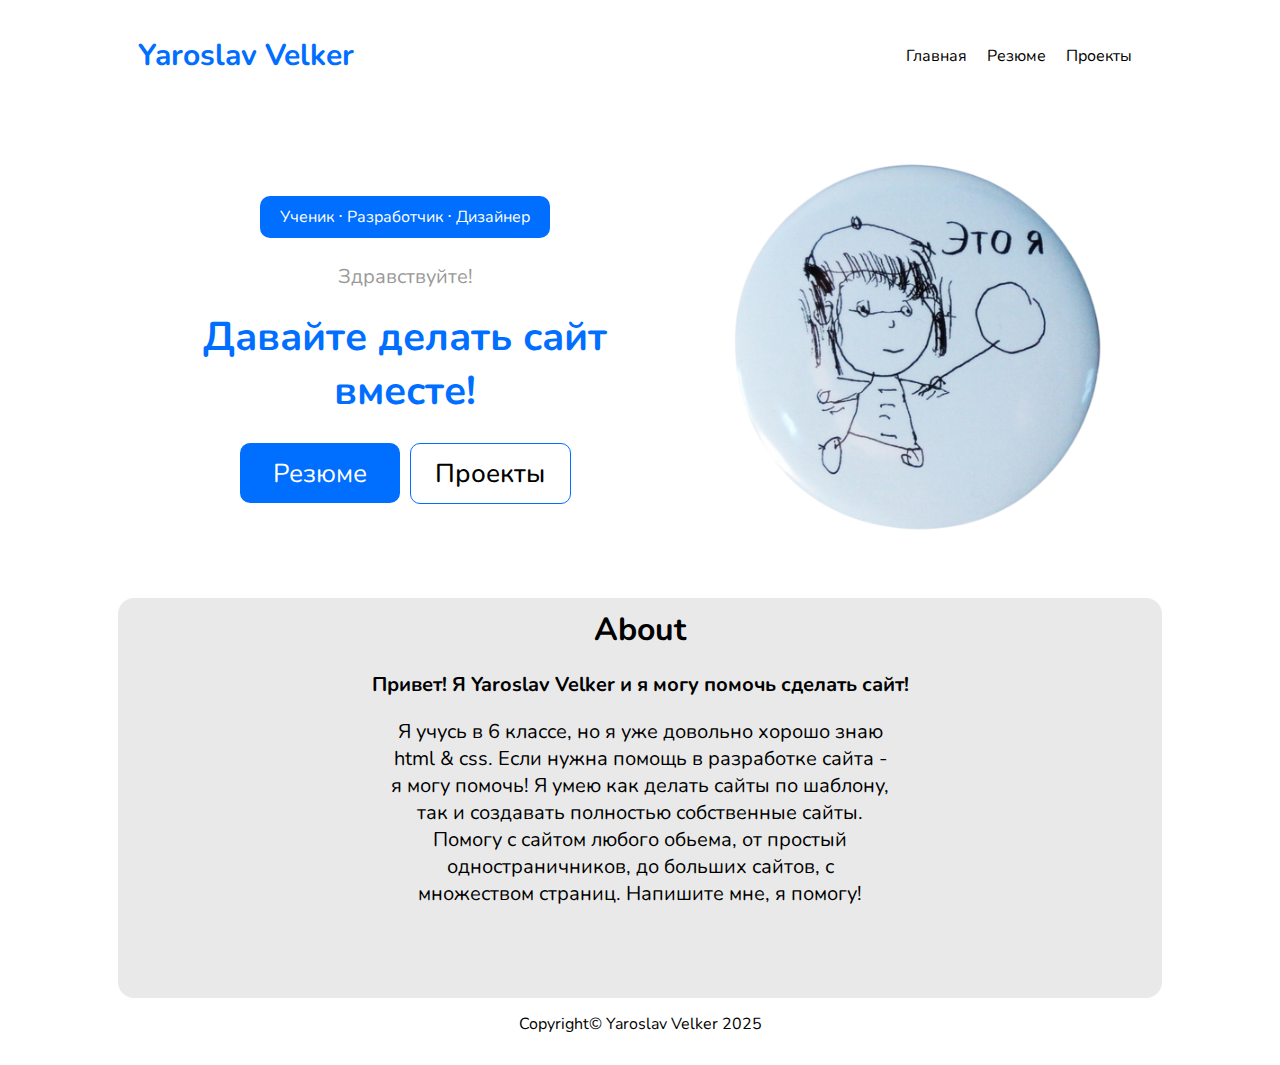
<file: index.html>
<!DOCTYPE html>
<html lang="ru">
<head>
    <meta charset="UTF-8">
    <meta name="viewport" content="width=device-width, initial-scale=1.0">
    <title>Document</title>
    <link rel="stylesheet" href="stylesheet.css">
</head>
<body>
    <header>
        <a href="index.html"><div class="button" id="base">Yaroslav Velker</div></a>
        <div class="menu">
            <a href="index.html"><p>Главная</p></a>
            <a href="resume.html"><p>Резюме</p></a>
            <a href="projects.html"><p>Проекты</p></a>
        </div>
    </header>
    <main>
        <section class="main">
            <div class="home">
                <div class="line">
                    <p class="linetext">Ученик ⋅ Разработчик ⋅ Дизайнер</p>
                </div>
                <p class="hi">
                    Здравствуйте!
                </p>        
                <p class="hi2">
                    Давайте делать сайт вместе!
                </p>
                <div class="choice">
                    <a href="resume.html">
                        <p class="r">
                            Резюме
                        </p>        
                    </a>
                    <a href="projects.html">
                    <p class="p">
                        Проекты
                    </p>
                    </a>
                </div>
            </div>
            <div class="photo">
                <img src="I.png" alt="I">
            </div>                         
        </section>
        <section class="about">
            <h3>About</h3>
            <h4>
                Привет! Я Yaroslav Velker и я могу помочь сделать сайт!
            </h4>
            <p class="text">
                Я учусь в 6 классе, но я уже довольно хорошо знаю html & css. Если нужна помощь в разработке сайта - я могу помочь! Я умею как делать сайты по шаблону, так и создавать полностью собственные сайты. Помогу с сайтом любого обьема, от простый одностраничников, до больших сайтов, с множеством страниц. Напишите мне, я помогу!
            </p>
        </section>
    </main>
    <footer>
        Copyright© Yaroslav Velker 2025
    </footer>
</body>
</html>
</file>
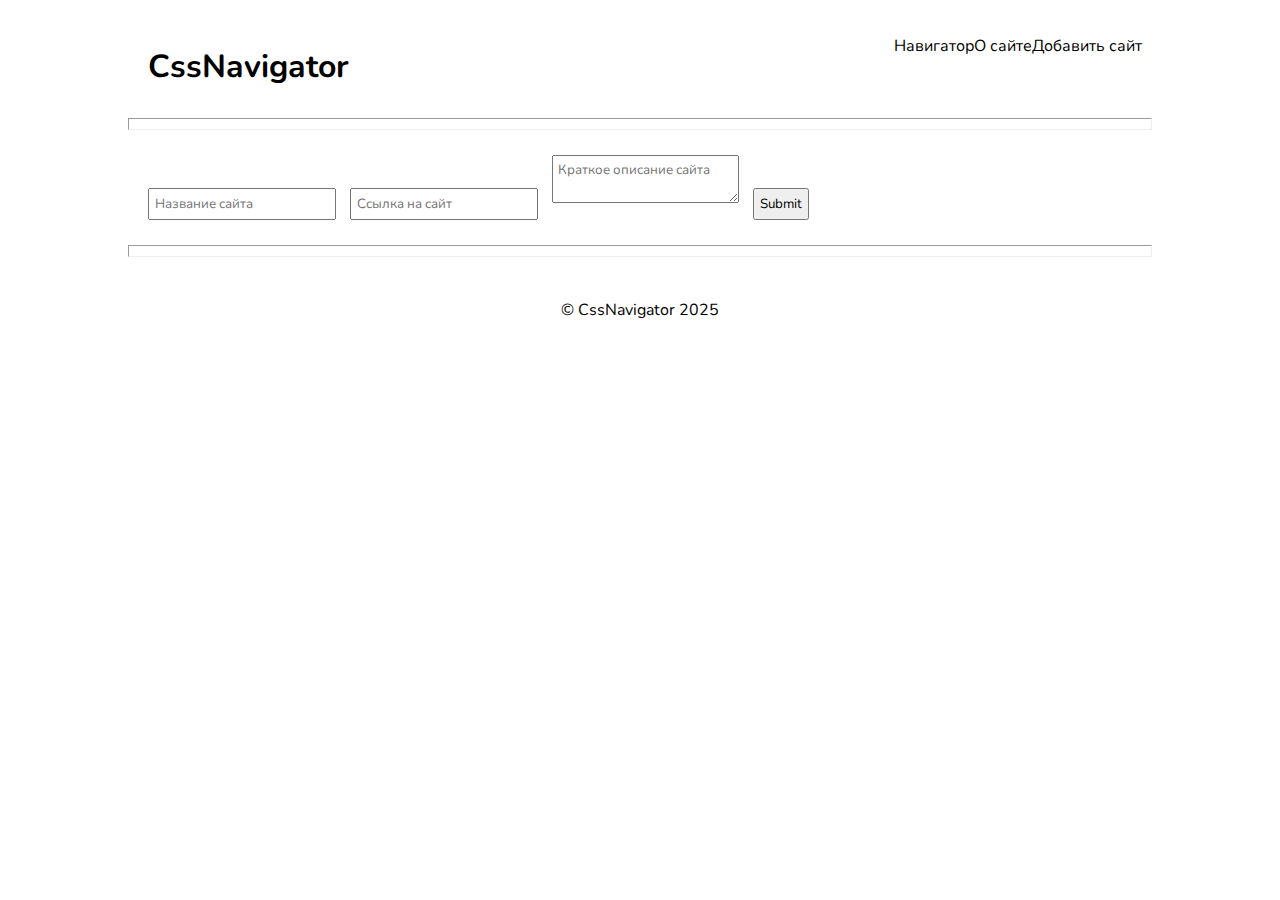
<file: form.html>
<!DOCTYPE html>
<html lang="ru">
<head>
	<meta charset="UTF-8">
	<meta name="viewport" content="width=device-width, initial-scale=1.0">
	<title>CssNavigator</title>
	<link rel="stylesheet" href="stylesheet.css">
</head>
<body>
	<header>
		<div class="logo">
			<a href="index.html"><h1>CssNavigator</h1></a>
		</div>
		<div class="menu">
			<a href="index.html" class="menu_tile index">Навигатор</a>
			<a href="info.html" class="menu_tile nav">О сайте</a>
			<a href="form.html" class="menu_tile info">Добавить сайт</a>
		</div>		
	</header>
	<hr>
	<main>
		<form action="">
			<input class="input" type="text" placeholder = "Название сайта" required/>
			<input class="input" type="text" placeholder = "Ссылка на сайт" required/>
			<textarea class="input" cols=”5” rows=”10” placeholder="Краткое описание сайта"></textarea>
			<input class="submit" type="submit" placeholder = "Отправить" required/>
		</form>
	</main>
	<hr>
    <footer>
		<p class="footer"><br>© CssNavigator 2025</p>
    </footer>
</body>
</html>
</file>
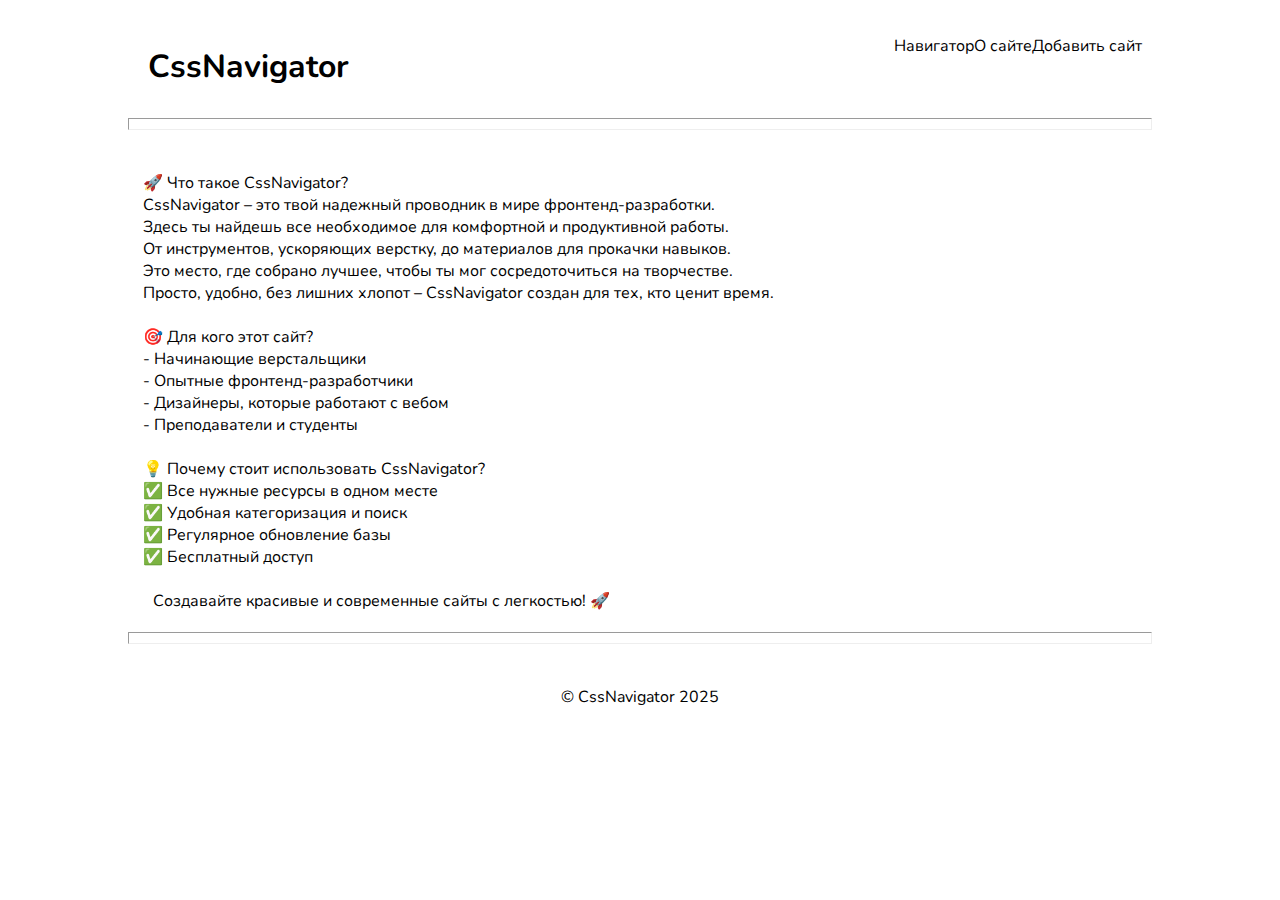
<file: info.html>
<!DOCTYPE html>
<html lang="ru">
<head>
	<meta charset="UTF-8">
	<meta name="viewport" content="width=device-width, initial-scale=1.0">
	<title>CssNavigator</title>
	<link rel="stylesheet" href="stylesheet.css">
</head>
<body>
	<header>
		<div class="logo">
			<a href="index.html"><h1>CssNavigator</h1></a>
		</div>
		<div class="menu">
			<a href="index.html" class="menu_tile index">Навигатор</a>
			<a href="info.html" class="menu_tile nav">О сайте</a>
			<a href="form.html" class="menu_tile info">Добавить сайт</a>
		</div>		
	</header>
	<hr>
	<main>
		<p class="information">
			<br>🚀 Что такое CssNavigator? <br> CssNavigator – это твой надежный проводник в мире фронтенд-разработки.<br>  Здесь ты найдешь все необходимое для комфортной и продуктивной работы.<br>  От инструментов, ускоряющих верстку, до материалов для прокачки навыков.<br>  Это место, где собрано лучшее, чтобы ты мог сосредоточиться на творчестве.<br>  Просто, удобно, без лишних хлопот – CssNavigator создан для тех, кто ценит время.<br> <br> 🎯 Для кого этот сайт? <br> - Начинающие верстальщики <br> - Опытные фронтенд-разработчики <br> - Дизайнеры, которые работают с вебом <br> - Преподаватели и студенты <br> <br> 💡 Почему стоит использовать CssNavigator? <br> ✅ Все нужные ресурсы в одном месте <br> ✅ Удобная категоризация и поиск <br> ✅ Регулярное обновление базы <br> ✅ Бесплатный доступ <br> <br> <span>Создавайте красивые и современные сайты с легкостью! 🚀</span> <br>
		</p>
	</main>
	<hr>
    <footer class="footer">
		<p><br>© CssNavigator 2025</p>
    </footer>
</body>
</html>
</file>
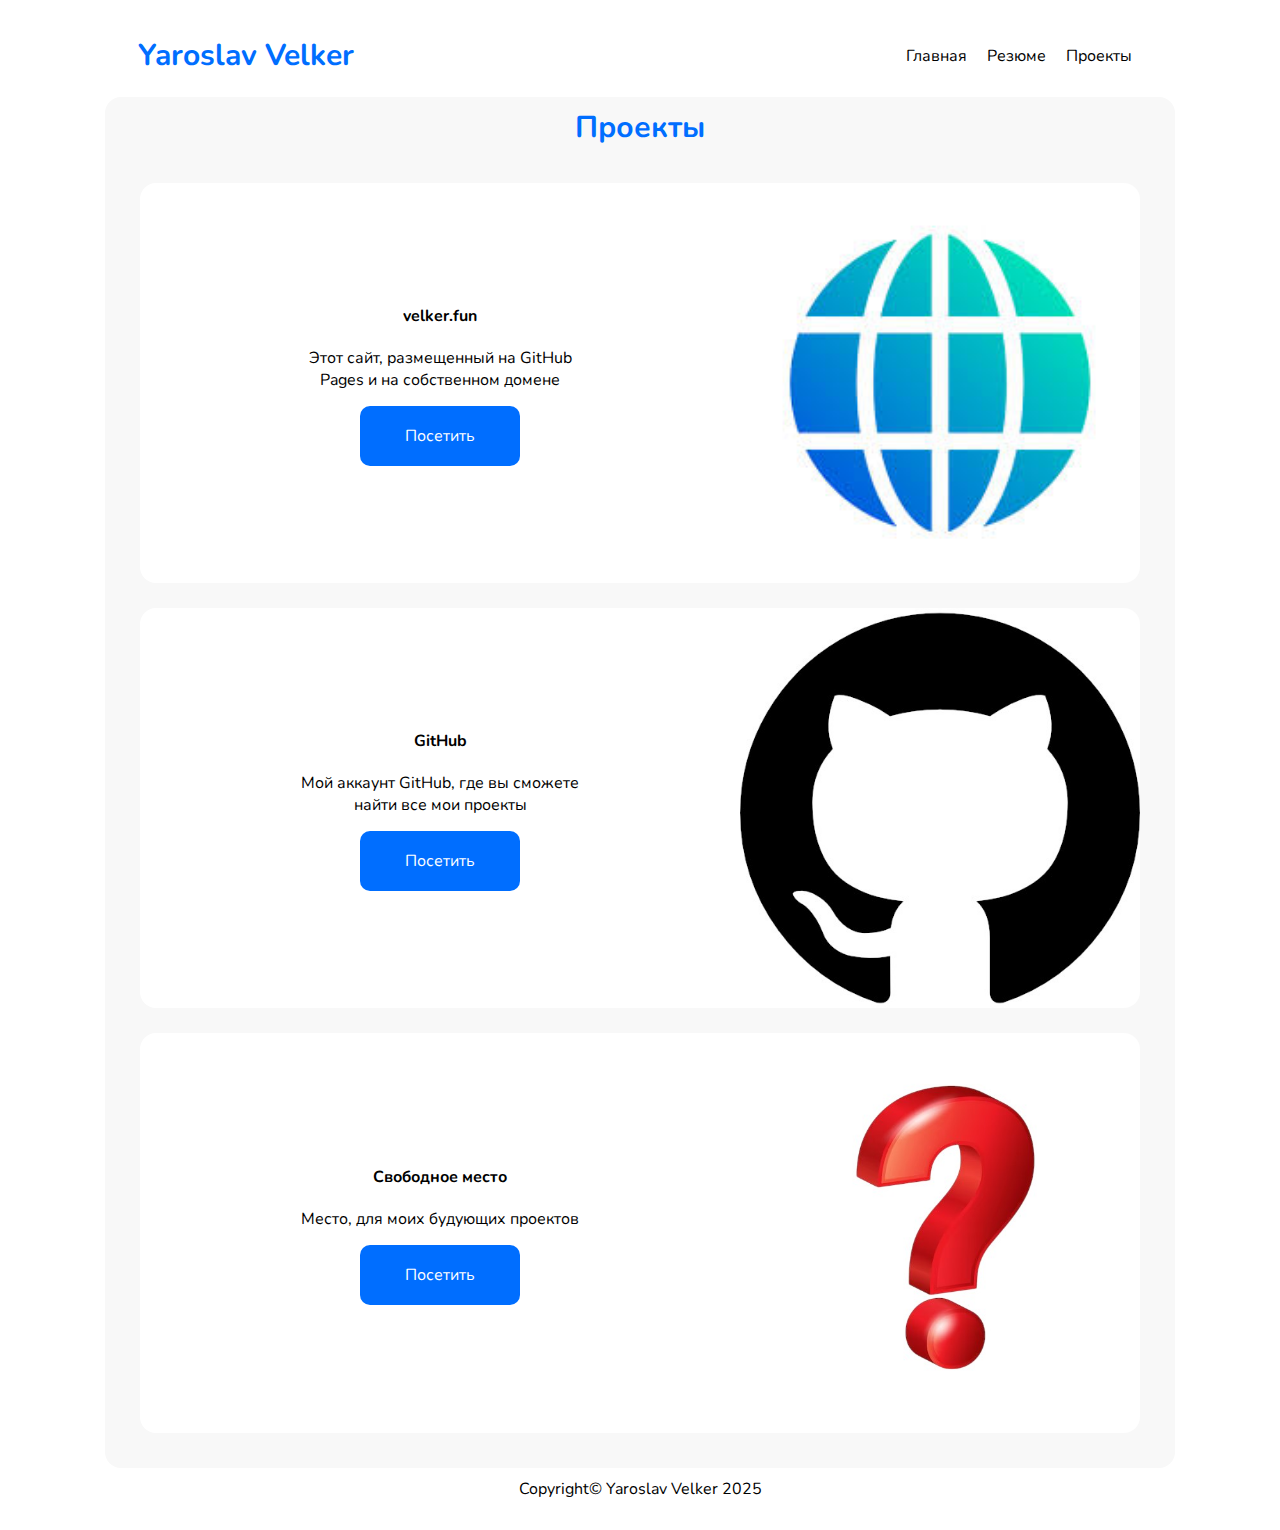
<file: projects.html>
<!DOCTYPE html>
<html lang="ru">
<head>
    <meta charset="UTF-8">
    <meta name="viewport" content="width=device-width, initial-scale=1.0">
    <title>Document</title>
    <link rel="stylesheet" href="stylesheet.css">
</head>
<body>
    <header>
        <a href="index.html"><div class="button" id="base">Yaroslav Velker</div></a>
        <div class="menu">
            <a href="index.html"><p>Главная</p></a>
            <a href="resume.html"><p>Резюме</p></a>
            <a href="projects.html"><p>Проекты</p></a>
        </div>
    </header>
    <main class="pro">
        <h2>Проекты</h2>
        <div class="projects">
            <div class="pproject">
                <div class="project">
                    <p class="name">
                        velker.fun
                    </p>
                    <p class="lorem">
                        Этот сайт, размещенный на GitHub Pages и на собственном домене
                    </p>
                    <p class="r">
                        <a class="a" href="https://velker.fun">Посетить</a>
                    </p>
                </div>
                <img class="site" src="site.jpg" alt="">
            </div>
            <div class="pproject">
                <div class="project">
                    <p class="name">
                        GitHub
                    </p>
                    <p class="lorem">
                        Мой аккаунт GitHub, где вы сможете найти все мои проекты
                    </p>
                    <p class="r">
                        <a class="a" href="https://github.com/P1voZZZavr">Посетить</a>
                    </p>
                </div>
                <img class="site" src="github-logo.jpg" alt="">
            </div>
            <div class="pproject">
                <div class="project">
                    <p class="name">
                        Свободное место
                    </p>
                    <p class="lorem">
                        Место, для моих будующих проектов
                    </p>
                    <p class="r">
                        Посетить
                    </p>
                </div>
                <img class="site" src="image.jpg" alt="">
            </div>
        </div>
    </main>
    <footer>
        Copyright© Yaroslav Velker 2025
    </footer>
</body>
</html>
</file>
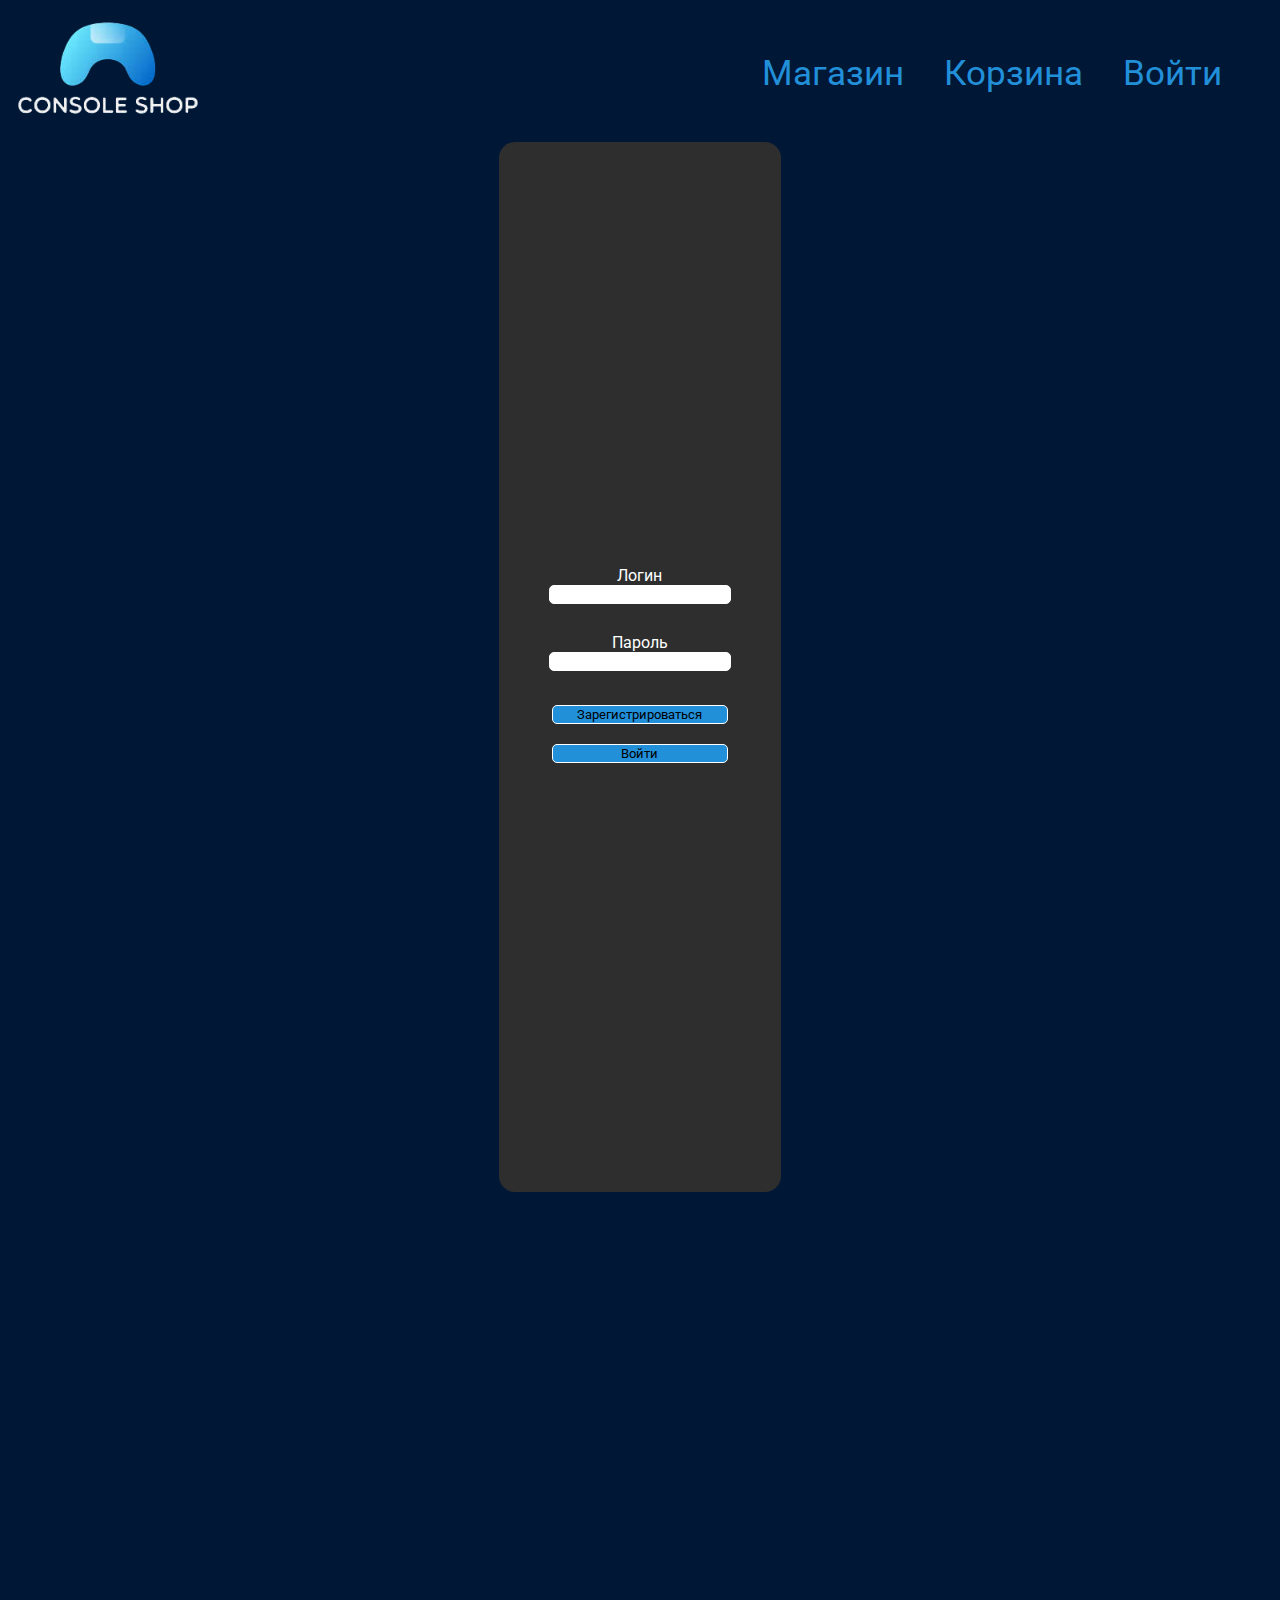
<file: reg.html>
<!DOCTYPE html>
<html lang="en">
<head>
    <meta charset="UTF-8">
    <meta name="viewport" content="width=device-width, initial-scale=1.0">
    <title>Document</title>
    <link rel="stylesheet" href="style.css">
</head>
<body>
    <header>
        <img style="width: 200px;" src="logo.png" alt="">
        <div class="menu">
            <div class="menu_btn">
                <p></p><a href="index.html">Магазин</a>
            </div>
            <div class="menu_btn">
                <p></p><a href="">Корзина</a>
            </div>
            <div class="menu_btn">
                <p></p><a href="reg.html">Войти</a>
            </div>
        </div>
    </header>
    <form id="login">
        <div class="input">
            <label for="name">Логин</label>
            <input type="text" name="name"><br>            
        </div>
        <div class="input">
            <label for="pass">Пароль</label>
            <input type="pass" name="pass"><br>            
        </div>
        <div class="submit input">
            <input type="submit" id="signup" value="Зарегистрироваться">
        </div>
        <div class="submit input">
            <input type="submit" id="signin" value="Войти">
        </div>
        <div class="login_error"><p>Такой пользователь уже зарегестрирован</p></div>
    </form>

    <script src="app.js"></script>
</body>
</html>
</file>
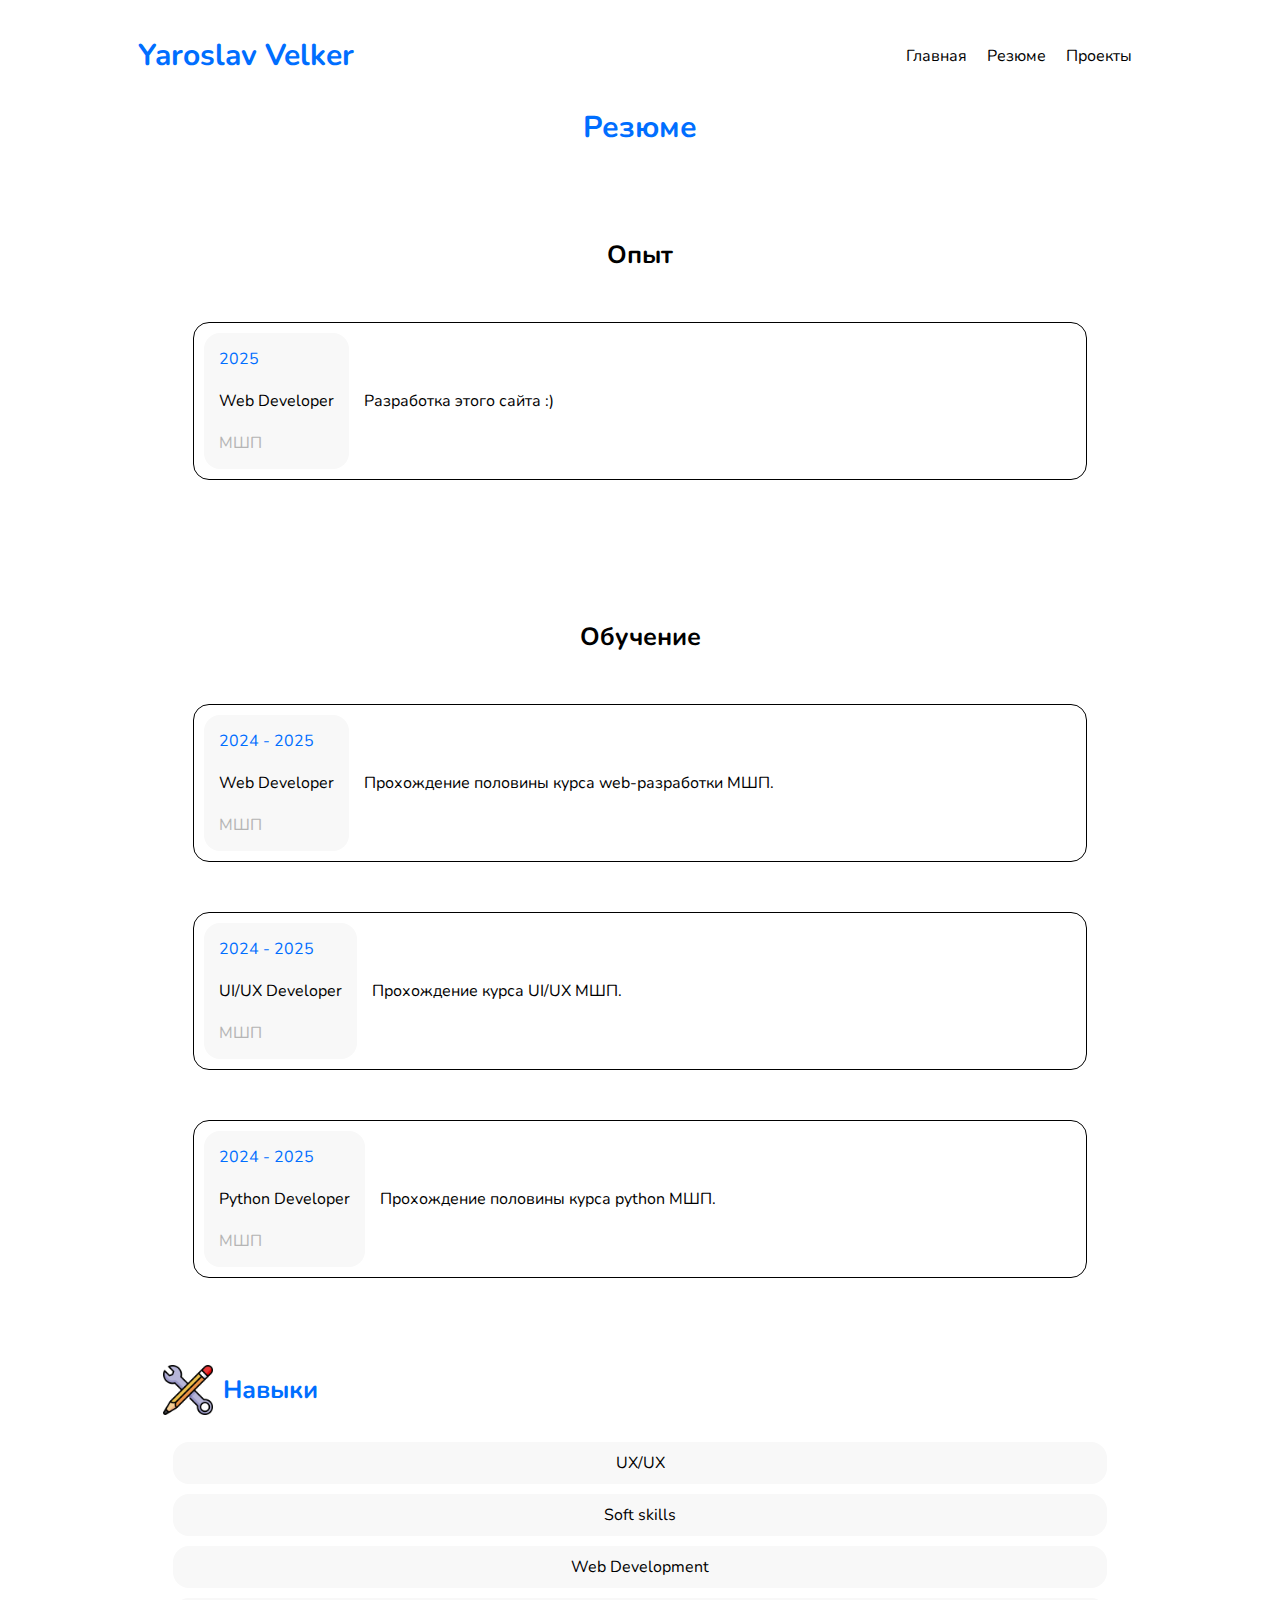
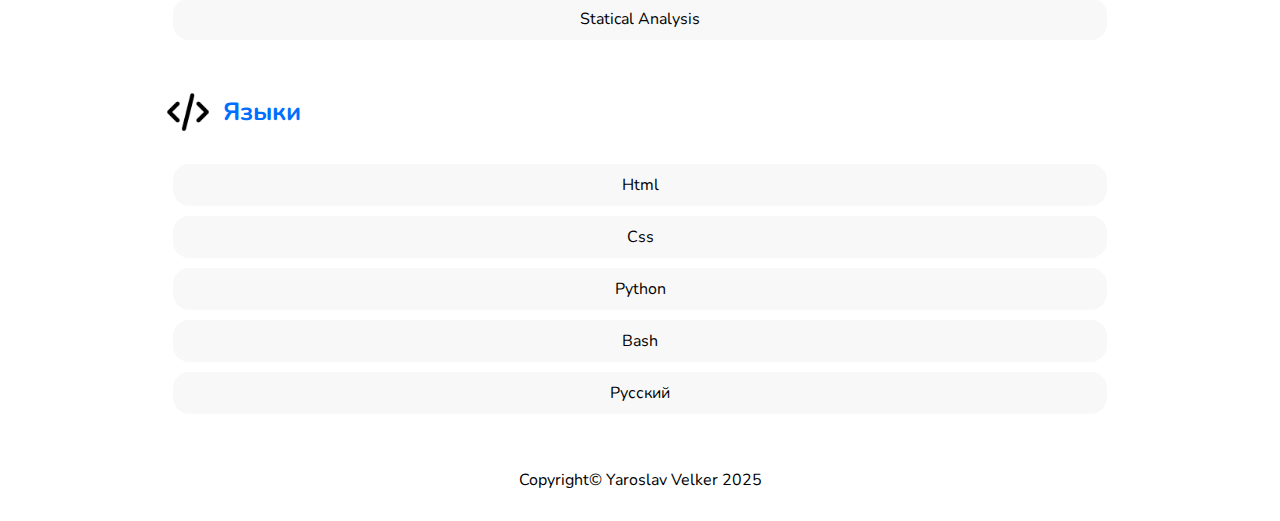
<file: resume.html>
<!DOCTYPE html>
<html lang="ru">
<head>
    <meta charset="UTF-8">
    <meta name="viewport" content="width=device-width, initial-scale=1.0">
    <title>Document</title>
    <link rel="stylesheet" href="stylesheet.css">
</head>
<body>
    <header>
        <a href="index.html"><div class="button" id="base">Yaroslav Velker</div></a>
        <div class="menu">
            <a href="index.html"><p>Главная</p></a>
            <a href="resume.html"><p>Резюме</p></a>
            <a href="projects.html"><p>Проекты</p></a>
        </div>
    </header>
    <main>
        <h2>Резюме</h2>
        <div>
            <h5>
                Опыт
            </h5>
            <div class="tile">
                <div class="description">
                    <p class="year">
                        2025
                    </p>
                    <p class="profession">
                        Web Developer
                    </p>
                    <p class="place">
                        МШП
                    </p>
                </div>
                <p>
                    Разработка этого сайта :) 
                </p>
            </div>
        </div>
        <div>
            <h5>
                Обучение
            </h5>
            <div class="tile">
                <div class="description">
                    <p class="year">
                        2024 - 2025
                    </p>
                    <p class="profession">
                        Web Developer
                    </p>
                    <p class="place">
                        МШП
                    </p>
                </div>
                <p>
                    Прохождение половины курса web-разработки МШП.
                </p>
            </div>
            <div class="tile">
                <div class="description">
                    <p class="year">
                        2024 - 2025
                    </p>
                    <p class="profession">
                        UI/UX Developer
                    </p>
                    <p class="place">
                        МШП
                    </p>
                </div>
                <p>
                    Прохождение курса UI/UX МШП.
                </p>
            </div>
            <div class="tile">
                <div class="description">
                    <p class="year">
                        2024 - 2025
                    </p>
                    <p class="profession">
                        Python Developer
                    </p>
                    <p class="place">
                        МШП
                    </p>
                </div>
                <p>
                    Прохождение половины курса python МШП.
                </p>
            </div>
        </div>
        <div>
            <div class="skills">
                <div class="skills_img">
                    <img class="icon" src="skills.png" alt="">
                    <p class="skills_title">
                        Навыки
                    </p>                    
                </div>
                <div>
                    <p class="skill">
                        UX/UX
                    </p>
                    <p class="skill">
                        Soft skills
                    </p>
                    <p class="skill">
                        Web Development
                    </p>
                    <p class="skill">
                        Statical Analysis
                    </p>
                </div>
            </div>
            <div class="skills">
                <div class="skills_img">
                    <img class="icon" src="icon.png" alt="">
                    <p class="skills_title">
                        Языки
                    </p>                    
                </div>
                <div>
                    <p class="skill">
                        Html
                    </p>
                    <p class="skill">
                        Css
                    </p>
                    <p class="skill">
                        Python
                    </p>
                    <p class="skill">
                        Bash
                    </p>
                    <p class="skill">
                        Русский
                    </p>
                </div>
            </div>
        </div>
    </main>
    <footer>
        Copyright© Yaroslav Velker 2025
    </footer>
</body>
</file>
<file: stylesheet.css>
@import url('https://fonts.googleapis.com/css2?family=Nunito:ital,wght@0,200..1000;1,200..1000&display=swap');

*{
	font-family: "Nunito";
	margin: 5px;
	padding: 5px;
	text-decoration: none;
}

a{
	color: black;
	padding: 0px;
	margin: 0px;
}

html{
	display: flex;
	align-items: center;
	justify-content: center;
}

header { 
	display: flex;
	width: 1024px;
	justify-content: space-between;
	margin: auto;
	
}

.button{
	font-size: 30px;
	color: rgb(0, 110, 255);
	font-weight: 700;
}

.menu{
	display: flex;
	justify-content: flex-end;
}

.linetext {
	display: flex;
	background-color: rgb(0, 110, 255);
	color: white;
	border-radius: 10px;
	width: 250px;
	justify-content: center;
	padding: 10px 20px;
}

.line{
	text-wrap: nowrap;
}

.main {
	display: flex;
	justify-content: center;
	width: 1024px;
	align-items: center;
	text-align: center;
	
	

}

.hi {
	font-size: 20px;
	color: #999999;
}

.hi2{
	font-size: 40px;
	color: rgb(0, 110, 255);
	font-weight: bold;
}

.choice{
	display: flex;
	font-size: 26px;
	text-align: center;
}

.r {
	display: flex;
	background-color: rgb(0, 110, 255);
	border-radius: 10px;
	height: 50px;
	width: 150px;
	color: white;
	justify-content: center;
	align-items: center;
}

.p {
	display: flex;
	border:solid rgb(0, 110, 255) 1px;
	background-color: white;
	border-radius: 10px;
	height: 49px;
	width: 149px;
	color: white;
	justify-content: center;
	align-items: center;
	color: black;
	font-weight: 500;
}

.home{
	display: flex;
	flex-direction: column;
	justify-content: center;
	align-items: center;
}

img{
	height: 450px;
	width: 450px;
}

.about{
	display: flex;
	background-color: #e9e9e9;
	border-radius: 16px;
	height: 400px;
	flex-direction: column;
	align-items: center;
	margin: 0px;
	padding: 0px;
}

h3{
	font-size: 32px;
}

h4{
	font-size: 20px
}

.text{
	display: flex;
	font-size: 20px;
	justify-content: center;
	text-align: center;
	width: 500px;
}

footer{
	display: flex;
	align-items: center;
	justify-content: center;
}

h2{
	display: flex;
	justify-content: center;
	font-size: 30px;
	color: rgb(0, 110, 255);
	margin: 0px;
}

.tile {
	display: flex;
	justify-content: left;
	align-items: center;
	margin: 50px;
	border: solid black 1px;
	border-radius: 16px;

}

.description {
	display: flex;
	flex-direction: column;
	background-color: #f8f8f8;
	border-radius: 16px;
}

h5 {
	display: flex;
	justify-content: center;
	font-size: 25px;
	margin: 75px 0px 0px 0px;
	padding: 0px;
}

.year {
	color: rgb(0, 110, 255);
}

.place{
	color: #b5b5b5;
}

.skills_title{
	font-size: 25px;
	display: flex;
	font-weight: bold;
	color: rgb(0, 110, 255);
}

.icon{
	height: 50px;
	width: 50px;
}

.skills_img{
	display: flex;
	align-items: center;
}

.skill{
	display: flex;
	background-color: #f8f8f8;
	padding: 10px;
	border-radius: 16px;
	align-items: center;
	justify-content: center;
	margin: 10px;
}

.name {
	font-weight: bold;

}

.project{
	display: flex;
	flex-direction: column;
	height: 400px;
	background-color: white;
	justify-content: center;
	align-items: center;
	width: 600px;
	border-radius: 16px 0px 0px 16px;
	margin: 0px;
	padding: 0px;
	text-align: center;
}

.pro {
	background-color: #f8f8f8;
	border-radius: 16px;
}

.lorem{
	width: 300px;
}

.pproject {
	display: flex;
	flex-wrap: nowrap;
	margin: 15px;
}

img{
	margin: 0px;
	padding: 0px;
}

.site{
	width: 400px;
	height: 400px;
	border-radius: 0px 16px 16px 0px;
}

.a{
	color: white;
}
</file>
<file: style.css>
@import url('https://fonts.googleapis.com/css2?family=Roboto:ital,wght@0,100..900;1,100..900&display=swap');
*{
    font-family: "Roboto";
    text-decoration: none;
}

body{
    background-color: #001836;
    position: relative;
    height: 100%;
}

html{
    height: 1700px;
}

.menu {
    position: absolute;
    right: 30px;
    top: 0px;
    color: #228FD9;
    display: flex;
}

.menu_btn {
    margin: 10px 20px;
    font-size: 35px;
    text-align: center;
    
}

header, main{
    margin: 0px 0px 10px 0px;
}

a{
    color: inherit;
    display: flex;
}

form {
    background-color: #2e2e2e;
    padding: 15px;
    width: 20%;
    height: 60%;
    display: flex;
    margin: auto;
    flex-direction: column;
    align-items: center;
    justify-content: center;
    color: white;
    border-radius: 16px;
    position: relative;
}

.input, .submit {
    display: flex;
    flex-direction: column;
    align-items: center;
    justify-content: center;
    width: 100%;
    margin: 5px;
}

input {
    width: 70%;
    border-radius: 5px;
    border: 1px solid white;
}

#signin, #signup {
    margin: 5px;
    background-color: #228FD9;
    

}

.section_head {
    background-color: #2e2e2e;
    color: white;
    width: 80%;
    display: flex;
    margin: 35px auto 0px auto;
    align-items: center;
    padding: 0px 15px;
    border-radius: 15px 15px 0px 0px;
    font-size: 30px;

}

.open {
    height: 25px;
    rotate: 90deg;
    margin: 0px 10px 0px 5px ;
}

.login_error {
    text-align: center;
    color: red;
    position: absolute;
    bottom: 10px;
    display: none;
}

section {
    display: flex;
    flex-direction: column;
    align-items: center;
}

.section {
    background-color: #005c99;
    width: 80%;
    padding: 0px 15px;
    border-radius: 0px 0px 15px 15px;
}

.tile{
    height: 300px;
    width: 225px;
    background-color: #2e2e2e;
    color: white;
    margin: 15px;
    display: flex;
    flex-direction: column;
    border-radius: 15px;
    align-items: center;
    justify-content: center;
}

.tile_image{
    height: 150px;
    margin: 5px;
}

.tile_text{
    padding: 0px;
    margin: 5px;
    font-size: 21px;
}

.none {
    display: none;
}

.border_rad_full{
    border-radius: 15px;
}

.border_rad{
    border-radius: 15px 15px 0px 0px;
}
</file>
